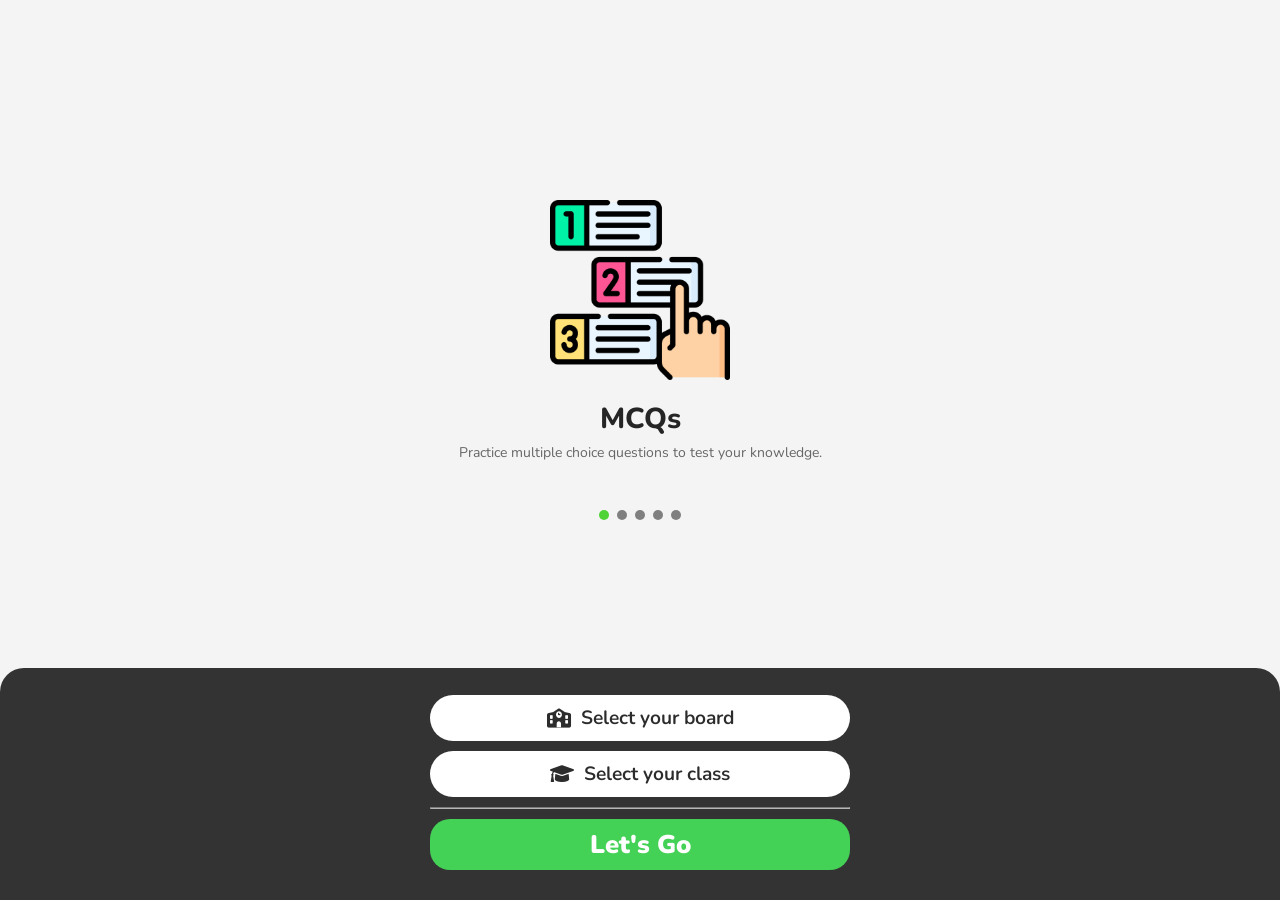
<file: index.html>
<!DOCTYPE html>
<html lang="en">

<head>
    <meta charset="UTF-8">
    <meta name="viewport" content="width=device-width, initial-scale=1.0">
    <link rel="preconnect" href="https://fonts.googleapis.com">
    <link rel="preconnect" href="https://fonts.gstatic.com" crossorigin>
    <link rel="manifest" href="manifest.json">
    <link href="https://fonts.googleapis.com/css2?family=Nunito:ital,wght@0,200..1000;1,200..1000&display=swap"
        rel="stylesheet">
    <link rel="stylesheet" href="https://cdnjs.cloudflare.com/ajax/libs/font-awesome/6.0.0-beta3/css/all.min.css">
    <link rel="stylesheet" href="carousel.css">
    <title>GLearn - Select Board and Class</title>
    <script>
        function lockOrientation() {
            if (window.screen.orientation && window.screen.orientation.lock) {
                window.screen.orientation.lock('portrait')
                    .catch(function (error) {
                        console.log("Orientation lock failed: ", error);
                    });
            }
        }

        lockOrientation();
    </script>

    <style>
        /* Basic reset */
        * {
            margin: 0;
            padding: 0;
            box-sizing: border-box;
            font-family: 'Nunito', sans-serif;
        }

        body {
            display: flex;
            flex-direction: column;
            height: 100vh;
            background-color: #f4f4f4;
        }

        /* Main content area */
        .content {
            flex-grow: 1;
            display: flex;
            justify-content: center;
            align-items: center;
        }

        /* Bottom navbar */
        .navbar {
            position: fixed;
            bottom: 0;
            left: 0;
            width: 100%;
            background-color: #333;
            color: white;
            display: flex;
            flex-direction: column;
            justify-content: center;
            align-items: center;
            padding: 20px 1px;
            border-top-left-radius: 24px;
            border-top-right-radius: 24px;
            gap: 10px;
            padding-top: 27px;
            padding-bottom: 30px;
        }

        .navbar .dropdown {
            position: relative;
            width: 90%;
            max-width: 420px;
        }

        .navbar .dropdown-button {
            padding: 10px;
            font-size: 1.2rem;
            background-color: #fff;
            color: rgb(44, 44, 44);
            border-radius: 37px;
            border: none;
            cursor: pointer;
            text-align: center;
            /* Center text */
            width: 100%;
            position: relative;
            font-weight: 660;
            display: flex;
            align-items: center;
            justify-content: center;
            /* Center contents */
        }

        .navbar .dropdown-button i,
        .navbar .dropdown-button img {
            margin-right: 10px;
            /* Space between icon and text */
        }

        .navbar .dropdown-button:focus {
            background-color: #ececec;
        }

        .navbar .dropdown-menu {
            display: none;
            position: absolute;
            bottom: 100%;
            left: 0;
            width: 100%;
            background-color: white;
            border-radius: 12px;
            box-shadow: 0 4px 6px rgba(0, 0, 0, 0.1);
            z-index: 10;
        }

        .navbar .dropdown-menu div {
            padding: 10px;
            cursor: pointer;
            color: black;
            font-size: 1.1rem;
            display: flex;
            align-items: center;
            justify-content: center;
            /* Center contents */
        }

        .navbar .dropdown-menu div:hover {
            background-color: #ececec;
            border-radius: 12px;
        }

        .navbar .dropdown-menu div img,
        .navbar .dropdown-menu div i {
            margin-right: 8px;
        }


        .navbar .dropdown-menu.show {
            display: block;
        }

        .navbar button {
            padding: 8px;
            font-size: 16px;
            background-color: #43d156;
            color: white;
            border: none;
            border-radius: 20px;
            cursor: pointer;
            width: 95%;
            max-width: 420px;
        }

        #goBtn {
            font-size: 1.6rem;
            font-weight: 900;
        }

        #alertBox {
            display: none;
            color: rgb(247, 91, 91);
            margin-bottom: -2px;
            font-weight: 600;
        }

        #carousel-placeholder {
            margin-bottom: 200px;
        }

        /* ripple effect css */

        .ripple-target {
            position: relative;
            overflow: hidden;
        }

        .ripple-target .ripple {
            position: absolute;
            border-radius: 50%;
            background: rgba(255, 255, 255, 0.7);
            transform: scale(0);
            pointer-events: none;
            z-index: 1;
            /* Ensures ripple appears above content */
        }

        @keyframes ripple-animation {
            to {
                transform: scale(4);
                /* Adjust scaling as needed */
                opacity: 0;
            }
        }

        /* Removes blue highlight on clickable elements */
        * {
            -webkit-tap-highlight-color: transparent;
            -webkit-user-select: none;
            /* Prevents text selection */
            user-select: none;
            /* Prevents text selection for non-webkit browsers */
        }
    </style>
</head>

<body>
    <!-- Main content -->
    <div id="carousel-placeholder"></div>
    <!-- Bottom navbar -->
    <div class="navbar">
        <p id="alertBox">Please Select Both!</p>

        <!-- Dropdown for choosing board -->
        <div class="dropdown ">
            <button class="dropdown-button ripple-target" id="boardButton">
                <i class="fa-solid fa-school"></i> <!-- Icon for board -->
                <span>Select your board</span>
            </button>
            <div class="dropdown-menu" id="boardMenu">
                <div data-value="">
                    <i class="fa-solid fa-school"></i> <!-- Icon for board -->
                    <span>Select your board</span>
                </div>
                <div data-value="ncert">
                    <img src="img/ncert.png" alt="NCERT" width="20"> <span>NCERT</span>
                </div>
                <div data-value="bihar_board">
                    <img src="img/bihar board.png" alt="Bihar Board" width="20"> <span>Bihar Board</span>
                </div>
            </div>
        </div>

        <!-- Dropdown for choosing class -->
        <div class="dropdown">
            <button class="dropdown-button ripple-target" id="classButton">
                <i class="fa-solid fa-graduation-cap"></i> <!-- Icon for class -->
                <span>Select your class</span>
            </button>
            <div class="dropdown-menu" id="classMenu">
                <div data-value="">
                    <i class="fa-solid fa-graduation-cap"></i> <!-- Icon for class -->
                    <span>Select your class</span>
                </div>
                <div data-value="9">
                    <span>Class 9</span>
                </div>
                <div data-value="10">
                    <span>Class 10</span>
                </div>
            </div>
        </div>

        <hr style="width: 90%; max-width: 420px; background-color: #ffffff; opacity: 0.7;">

        <!-- Let's Go button -->
        <button type="button" class="ripple-target" id="goBtn">Let's Go</button>
    </div>

    <!-- JavaScript code for dropdown and button functionality -->
    <script>
        document.addEventListener('DOMContentLoaded', function () {
            const urlParams = new URLSearchParams(window.location.search);
            const fromSettings = urlParams.get('from'); // Check if coming from settings

            // Get board and class from localStorage
            const storedBoard = localStorage.getItem('board');
            const storedClass = localStorage.getItem('class');

            if (storedBoard && storedClass && !fromSettings) {
                // If board and class are already set and not coming from settings, redirect to home.html
                window.location.href = `home.html?board=${storedBoard}&class=${storedClass}`;
            }

            // Pre-select board and class if available
            if (storedBoard) {
                document.getElementById('boardButton').innerHTML = `<i class="fa-solid fa-school"></i> ${getBoardText(storedBoard)}`;
                document.getElementById('boardButton').dataset.value = storedBoard;
            }
            if (storedClass) {
                document.getElementById('classButton').innerHTML = `<i class="fa-solid fa-graduation-cap"></i> ${getClassText(storedClass)}`;
                document.getElementById('classButton').dataset.value = storedClass;
            }

            // Dropdown button click event
            document.querySelectorAll('.dropdown-button').forEach(button => {
                button.addEventListener('click', function (event) {
                    event.stopPropagation();  // Prevents closing the dropdown when clicking inside it
                    closeAllDropdowns();  // Close other dropdowns first
                    const menuId = this.id.replace('Button', 'Menu');
                    document.getElementById(menuId).classList.toggle('show');
                });
            });

            // Dropdown menu item click event
            document.querySelectorAll('.dropdown-menu div').forEach(item => {
                item.addEventListener('click', function () {
                    const buttonId = this.parentNode.id.replace('Menu', 'Button');
                    const button = document.getElementById(buttonId);
                    button.innerHTML = `${this.querySelector('i') ? this.querySelector('i').outerHTML : ''} ${this.querySelector('span') ? this.querySelector('span').textContent : this.textContent}`;
                    button.dataset.value = this.dataset.value;
                    this.parentNode.classList.remove('show');
                });
            });

            // Close dropdowns when clicking outside
            document.addEventListener('click', function () {
                closeAllDropdowns();
            });

            // Handle form submission to store the selected board and class
            document.getElementById('goBtn').addEventListener('click', function () {
                const board = document.getElementById('boardButton').dataset.value;
                const classLevel = document.getElementById('classButton').dataset.value;

                if (!board || !classLevel) {
                    document.getElementById('alertBox').style.display = 'block'; // Show alert if not selected
                    return;
                }

                // Store selected values in localStorage and redirect to home.html
                localStorage.setItem('board', board);
                localStorage.setItem('class', classLevel);
                window.location.href = `home.html?board=${board}&class=${classLevel}`;
            });

            // Helper function to close all dropdowns
            function closeAllDropdowns() {
                document.querySelectorAll('.dropdown-menu').forEach(menu => {
                    menu.classList.remove('show');
                });
            }

            // Helper function to get board text
            function getBoardText(board) {
                switch (board) {
                    case 'ncert':
                        return 'NCERT';
                    case 'bihar_board':
                        return 'Bihar Board';
                    default:
                        return 'Select your board';
                }
            }

            // Helper function to get class text
            function getClassText(classLevel) {
                switch (classLevel) {
                    case '9':
                        return 'Class 9';
                    case '10':
                        return 'Class 10';
                    default:
                        return 'Select your class';
                }
            }
        });

    </script>

    <!-- ripple effect script -->
    <script>
        document.querySelectorAll('.ripple-target').forEach(button => {
            button.addEventListener('click', function (e) {
                const ripple = document.createElement('span');
                const diameter = Math.max(this.clientWidth, this.clientHeight);
                const radius = diameter / 2;

                ripple.style.width = ripple.style.height = `${diameter}px`;
                ripple.style.left = `${e.clientX - this.getBoundingClientRect().left - radius}px`;
                ripple.style.top = `${e.clientY - this.getBoundingClientRect().top - radius}px`;
                ripple.classList.add('ripple');

                // Remove previous ripple effect if exists
                const existingRipple = this.querySelector('.ripple');
                if (existingRipple) {
                    existingRipple.remove();
                }

                // Add new ripple
                this.appendChild(ripple);

                // Apply animation
                ripple.style.animation = 'ripple-animation 600ms linear';
            });
        });
    </script>
    <!-- carousel script -->
    <script src="load-carousel.js"></script>
</body>

</html>
</file>
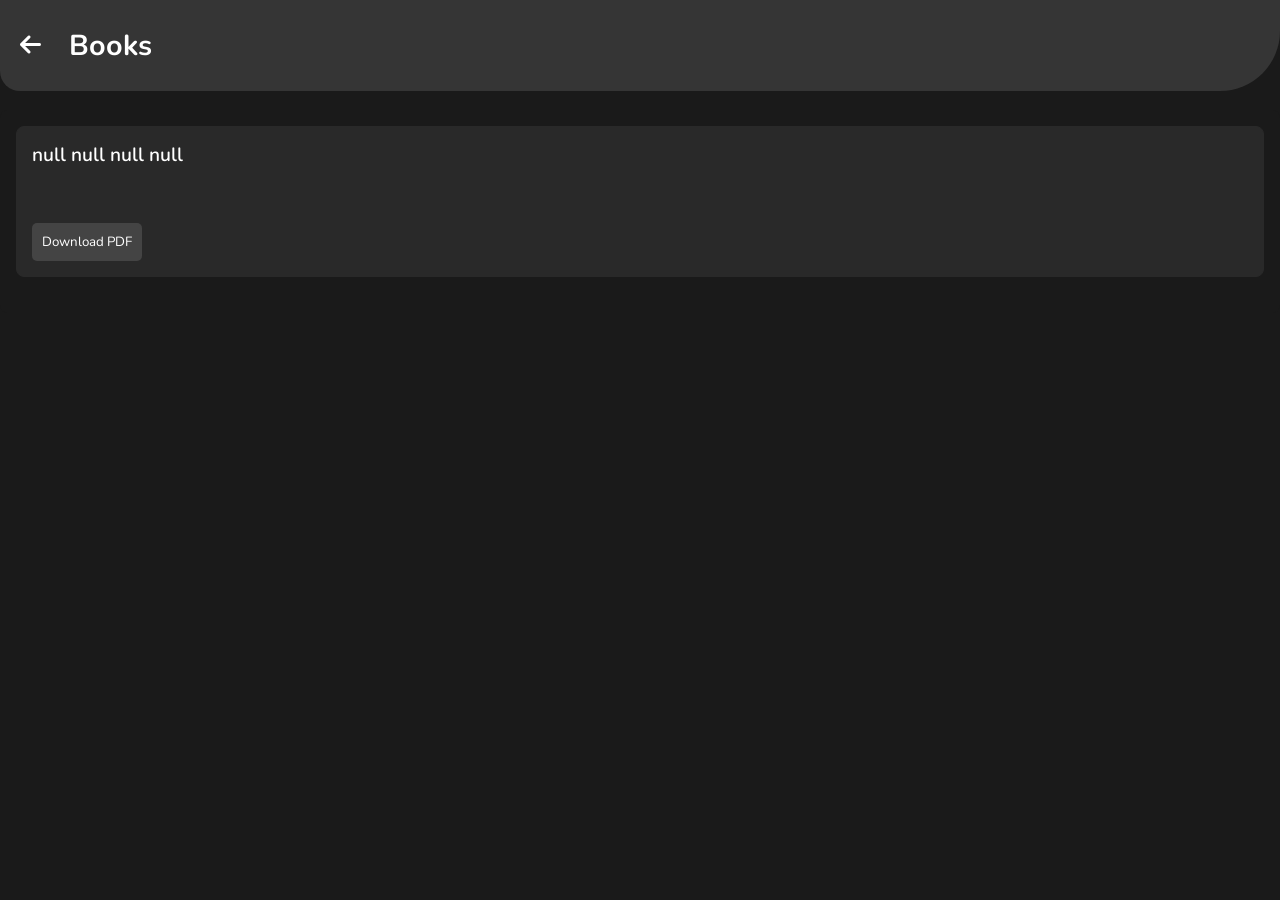
<file: books.html>
<!DOCTYPE html>
<html lang="en">

<head>
    <meta charset="UTF-8">
    <meta name="viewport" content="width=device-width, initial-scale=1.0">
    <link rel="stylesheet" href="styles.css">
    <title>Books</title>
    <style>
        /* General Styles */
        body {
            padding-top: 110px !important;
        }

        .title h2 {
            font-size: 1.8rem;
        }

        .navbar {
            padding-left: 10px !important;
            padding-block: 22px !important;
        }

        .content {
            padding-top: 10px !important;
        }

        .icon-wrapper {
            position: relative !important;
            width: 47px;
        }

        /* Book Container Styles */
        .book-container {
            padding: 16px;
            margin: 0px;
            background-color: #1a1a1a;
            border-radius: 8px;
        }

        .book-section {
            margin-bottom: 20px;
            padding: 15px;
            background-color: #292929;
            border-radius: 8px;
            border: 1px solid #292929;
        }

        .book-title {
            font-size: 1.2rem;
            font-weight: 600;
            color: #fff;
            margin-bottom: 40px;
        }

        .download-button {
            margin-top: 15px;
            padding: 10px;
            background-color: #444;
            border-radius: 5px;
            cursor: pointer;
            color: #fff;
            transition: background-color 0.3s;
            text-align: center;
            position: relative;
            overflow: hidden;
            border-style: none;
        }

        .download-button:hover {
            background-color: #555;
        }

        /* Ripple Effect Styles */
        .ripple {
            position: absolute;
            border-radius: 50%;
            background: rgba(255, 255, 255, 0.6);
            pointer-events: none;
            transform: scale(0);
            animation: ripple-animation 600ms linear;
        }

        @keyframes ripple-animation {
            to {
                transform: scale(4);
                opacity: 0;
            }
        }
    </style>
</head>

<body>
    <!-- Header with back button and 'Books' title -->
    <nav class="navbar">
        <div class="back-button icon-wrapper" onclick="goBack();">
            <i class="fa-solid fa-arrow-left"></i>
        </div>
        <div class="title">
            <h2>Books</h2>
        </div>
    </nav>

    <!-- Main Content: Books List -->
    <section class="book-container" id="bookContainer">
        <!-- Books will be populated dynamically here -->
    </section>

    <script>
        // Function to get URL parameters
        function getUrlParam(name) {
            const urlParams = new URLSearchParams(window.location.search);
            return urlParams.get(name);
        }

        // Get URL parameters
        const board = getUrlParam('board');
        const userClass = getUrlParam('class');
        const subject = getUrlParam('subject');
        const chapter = getUrlParam('chapter');
        const type = getUrlParam('type');
        const page = getUrlParam('page'); // Get the page parameter for back navigation

        // Function to format URL for PDF
        function formatPdfUrl(board, userClass, subject, chapter) {
            return `Contents/Books%20pdf/${board}_${userClass}_${subject}_${chapter}.pdf`;
        }

        // Function to handle back button
        function goBack() {
            window.location.href = page || `chapter.html?board=${board}&class=${userClass}&subject=${subject}&type=${type}&page=${encodeURIComponent(window.location.href)}`;
        }

        // Function to load books
        function loadBooks() {
            const pdfUrl = formatPdfUrl(board, userClass, subject, chapter);
            const bookContainer = document.getElementById('bookContainer');
            
            // Create a book section with download button
            const bookSection = document.createElement('div');
            bookSection.className = 'book-section';
            bookSection.innerHTML = `
                <div class="book-title">${board} ${userClass} ${subject} ${chapter}</div>
                <button class="download-button ripple-target" onclick="downloadPdf('${pdfUrl}')">Download PDF</button>
            `;
            bookContainer.appendChild(bookSection);
        }

        // Function to force PDF download with real filename
        function downloadPdf(pdfUrl) {
            // Extract the actual filename from the URL
            const fileName = pdfUrl.substring(pdfUrl.lastIndexOf('/') + 1);
            const link = document.createElement('a');
            link.href = pdfUrl;
            link.setAttribute('download', fileName); // Set the filename for download
            document.body.appendChild(link);
            link.click();
            document.body.removeChild(link);
        }

        // Load books when the page loads
        loadBooks();
    </script>

    <!-- Ripple effect script -->
    <script>
        document.addEventListener('click', function (e) {
            const target = e.target.closest('.ripple-target');
            if (!target) return;

            const ripple = document.createElement('span');
            const diameter = Math.max(target.clientWidth, target.clientHeight);
            const radius = diameter / 2;

            ripple.style.width = ripple.style.height = `${diameter}px`;
            ripple.style.left = `${e.clientX - target.getBoundingClientRect().left - radius}px`;
            ripple.style.top = `${e.clientY - target.getBoundingClientRect().top - radius}px`;
            ripple.classList.add('ripple');

            // Remove existing ripple if any
            const existingRipple = target.querySelector('.ripple');
            if (existingRipple) {
                existingRipple.remove();
            }

            target.appendChild(ripple);
        });
    </script>

    <script src="script.js"></script>
</body>

</html>
</file>
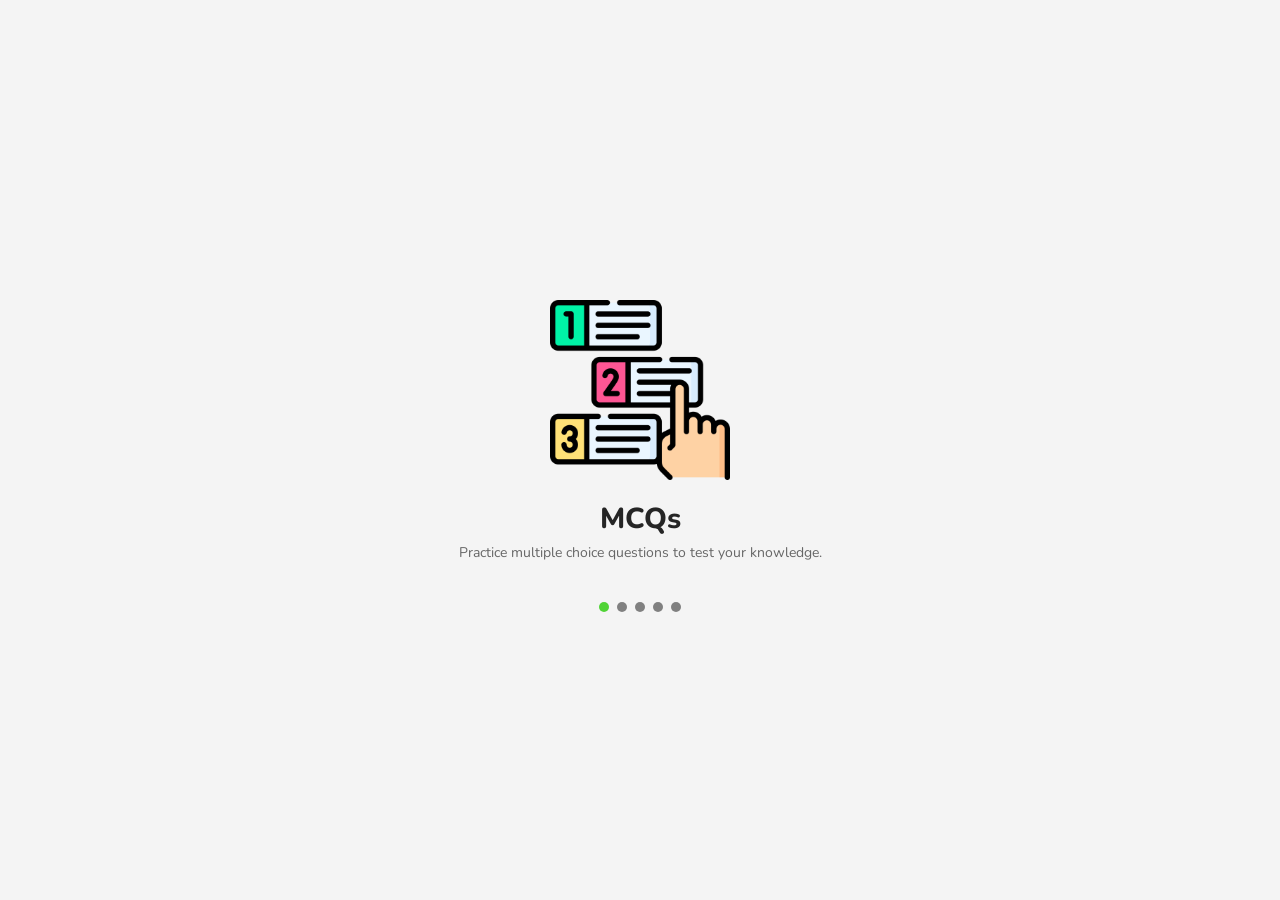
<file: carousel.html>
<!DOCTYPE html>
<html lang="en">
<head>
    <meta charset="UTF-8">
    <meta name="viewport" content="width=device-width, initial-scale=1.0">
    <link href="https://fonts.googleapis.com/css2?family=Nunito:ital,wght@0,200..1000;1,200..1000&display=swap" rel="stylesheet">
    <link rel="stylesheet" href="carousel.css">
    <title>Custom Carousel</title>
</head>
<body>

    <div class="carousel-container">
        <div class="carousel-inner">
            <div class="carousel-item active">
                <img src="img/mcqs.png" alt="MCQs">
                <div class="carousel-caption">
                    <h5>MCQs</h5>
                    <p>Practice multiple choice questions to test your knowledge.</p>
                </div>
            </div>
            <div class="carousel-item">
                <img src="img/solutions.png" alt="Solutions">
                <div class="carousel-caption">
                    <h5>Solutions</h5>
                    <p>Get detailed solutions for all your queries.</p>
                </div>
            </div>
            <div class="carousel-item">
                <img src="img/quiz.png" alt="Quiz">
                <div class="carousel-caption">
                    <h5>Quiz</h5>
                    <p>Test yourself with interactive quizzes.</p>
                </div>
            </div>
            <div class="carousel-item">
                <img src="img/notes.png" alt="Notes">
                <div class="carousel-caption">
                    <h5>Notes</h5>
                    <p>Comprehensive notes to aid your learning.</p>
                </div>
            </div>
            <div class="carousel-item">
                <img src="img/books.png" alt="Books">
                <div class="carousel-caption">
                    <h5>Books</h5>
                    <p>Access a wide variety of educational books.</p>
                </div>
            </div>
        </div>

        <!-- Controls
        <div class="carousel-control-prev" onclick="prevSlide()">&#10094;</div>
        <div class="carousel-control-next" onclick="nextSlide()">&#10095;</div> -->

        <!-- Indicators -->
        <ul class="carousel-indicators">
            <li class="active" onclick="goToSlide(0)"></li>
            <li onclick="goToSlide(1)"></li>
            <li onclick="goToSlide(2)"></li>
            <li onclick="goToSlide(3)"></li>
            <li onclick="goToSlide(4)"></li>
        </ul>
    </div>

    <script src="carousel.js"></script>
</body>
</html>
</file>
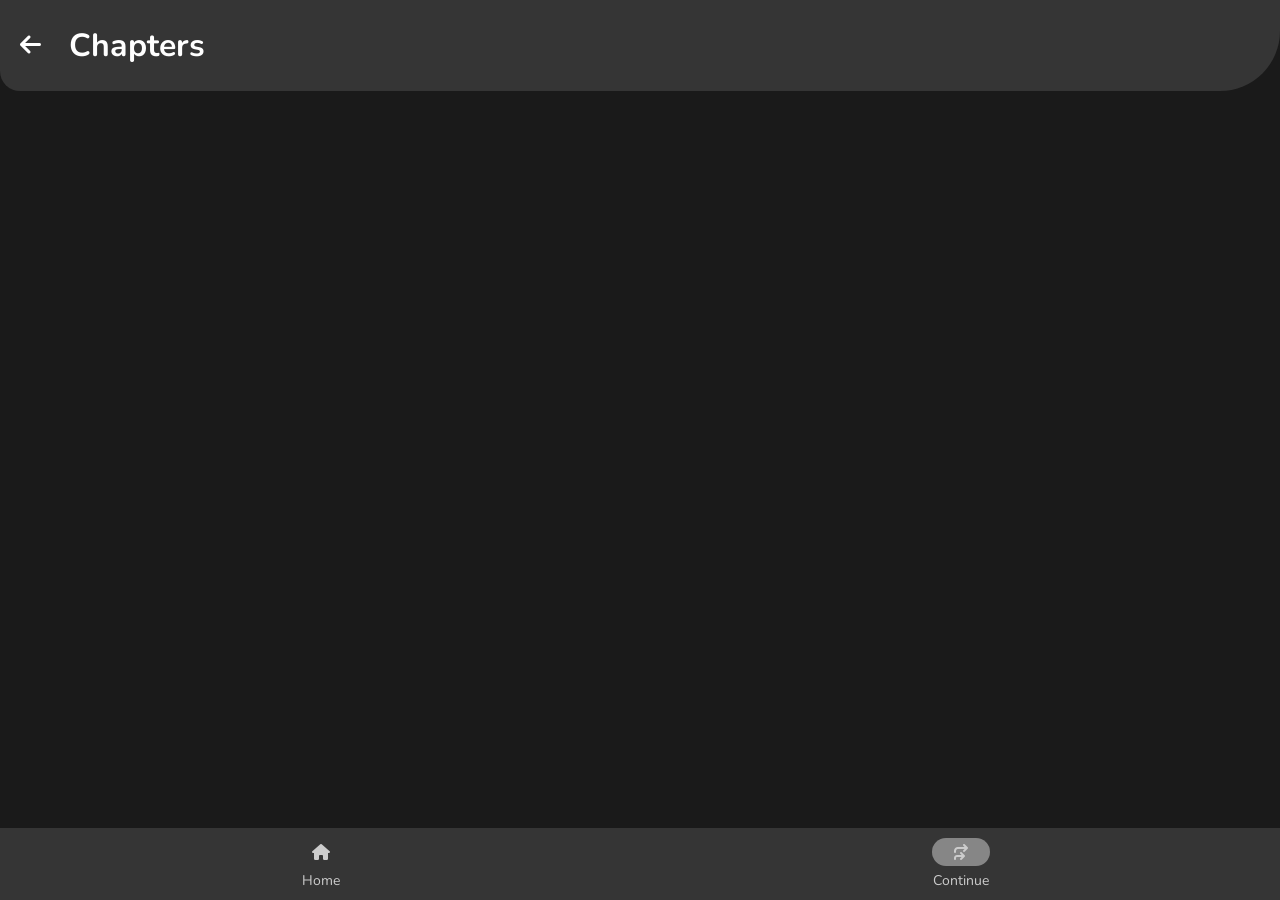
<file: chapter.html>
<!DOCTYPE html>
<html lang="en">
<head>
    <meta charset="UTF-8">
    <meta name="viewport" content="width=device-width, initial-scale=1.0">
    <title>Chapters</title>
    <link rel="stylesheet" href="styles.css"> <!-- General styles for navbar and body -->
    <link rel="stylesheet" href="https://cdnjs.cloudflare.com/ajax/libs/font-awesome/6.5.1/css/all.min.css">
    
    <style>
        body {
            padding-top: 110px !important;
        }

        .title h2 {
            font-size: 1.8rem;
        }

        .navbar {
            padding-left: 10px !important;
            padding-block: 22px !important;
        }

        .spancontainer {
            display: flex;
            align-items: center;
            justify-content: center;
        }

        #subjectTitle {
            font-size: 1.6rem;
            font-weight: 600;
        }

        .content {
            padding-top: 10px !important;
        }

        .chapter-container {
            margin-bottom: 20px;
            padding-top: 6px !important;
        }

        .section-container {
            margin-top: 10px;
            padding-left: 20px;
        }

        .box {
            margin-bottom: 10px;
        }

        .icon-wrapper {
            position: relative !important;
            width: 47px;
        }

        .chapter-box {
            cursor: pointer;
            position: relative;
            overflow: hidden;
        }

        .ripple-chapter {
            position: absolute;
            border-radius: 50%;
            background: rgba(0, 0, 0, 0.3);
            transform: scale(0);
            animation: ripple-animation 0.6s linear;
            pointer-events: none;
        }

        @keyframes ripple-animation {
            to {
                transform: scale(4);
                opacity: 0;
            }
        }
    </style>
</head>
<body>

    <nav class="navbar">
        <div class="back-button icon-wrapper" onclick="goBack();">
            <i class="fa-solid fa-arrow-left"></i>
        </div>
        <div class="title">
            <h2>Chapters</h2>
        </div>
    </nav>

    <div class="spancontainer">
        <span id="subjectTitle"></span>
    </div>

    <section class="chapter-container" id="chapterContainer">
        <!-- Chapters and sections will be populated dynamically here -->
    </section>

    <div id="bottom-navbar"></div>

    <script src="script.js"></script>

    <script>
        const urlParams = new URLSearchParams(window.location.search);
        const board = urlParams.get('board');
        const userClass = urlParams.get('class');
        let subject = urlParams.get('subject');
        const type = urlParams.get('type');
        const page = urlParams.get('page'); // New parameter to track the previous page

        subject = subject.toLowerCase().replace(/\s+/g, '_');

        function goBack() {
            window.location.href = page || `subject.html?board=${board}&class=${userClass}&type=${type}`;
        }

        document.querySelector('.back-button').onclick = goBack;

        document.getElementById('subjectTitle').textContent = displaySubject;
        
        const csvFilePath = `Chapters/chapters_${board}_${userClass}_${subject}.csv`;
        console.log(`Fetching chapters from: ${csvFilePath}`);

        fetch(csvFilePath)
            .then(response => response.text())
            .then(csvData => {
                const rows = csvData.split('\n');
                const chapterContainer = document.getElementById('chapterContainer');
                let currentSection = null;

                rows.forEach(row => {
                    const [sectionOrId, name] = row.split(',', 2);

                    if (sectionOrId.toLowerCase() === 'section' && name) {
                        const sectionBox = document.createElement('div');
                        sectionBox.className = 'section-container';
                        sectionBox.innerHTML = `<h3>${name.trim()}</h3>`;
                        chapterContainer.appendChild(sectionBox);
                        currentSection = sectionBox;
                    } else if (name) {
                        const chapterBox = document.createElement('div');
                        chapterBox.className = 'chapter-box';
                        chapterBox.innerHTML = `<h4>${sectionOrId.trim()} ${name.trim()}</h4><i class="fa-solid fa-chevron-right"></i>`;
                        chapterBox.dataset.page = `${type}.html`;
                        chapterBox.dataset.chapter = name.trim();
                        if (currentSection) {
                            currentSection.appendChild(chapterBox);
                        } else {
                            chapterContainer.appendChild(chapterBox);
                        }
                    }
                });

                document.querySelectorAll('.chapter-box').forEach(box => {
                    box.addEventListener('click', function (e) {
                        const ripple = document.createElement('span');
                        ripple.classList.add('ripple-chapter');

                        this.appendChild(ripple);

                        const diameter = Math.max(this.clientWidth, this.clientHeight);
                        ripple.style.width = ripple.style.height = `${diameter}px`;

                        const rect = this.getBoundingClientRect();
                        const x = e.clientX - rect.left - diameter / 2;
                        const y = e.clientY - rect.top - diameter / 2;

                        ripple.style.left = `${x}px`;
                        ripple.style.top = `${y}px`;

                        ripple.addEventListener('animationend', () => {
                            ripple.remove();
                        });

                        const pageType = this.dataset.page;
                        const chapter = this.dataset.chapter;
                        setTimeout(() => {
                            window.location.href = `${pageType}?board=${board}&class=${userClass}&subject=${subject}&chapter=${chapter}&type=${type}&page=${encodeURIComponent(window.location.href)}`;
                        }, 400);
                    });
                });
            })
            .catch(error => console.error('Error loading chapters:', error));

        localStorage.setItem('lastPage', window.location.href);
        localStorage.setItem('selectedSubject', subject.replace(/_/g, ' '));
    </script>

</body>
</html>
</file>
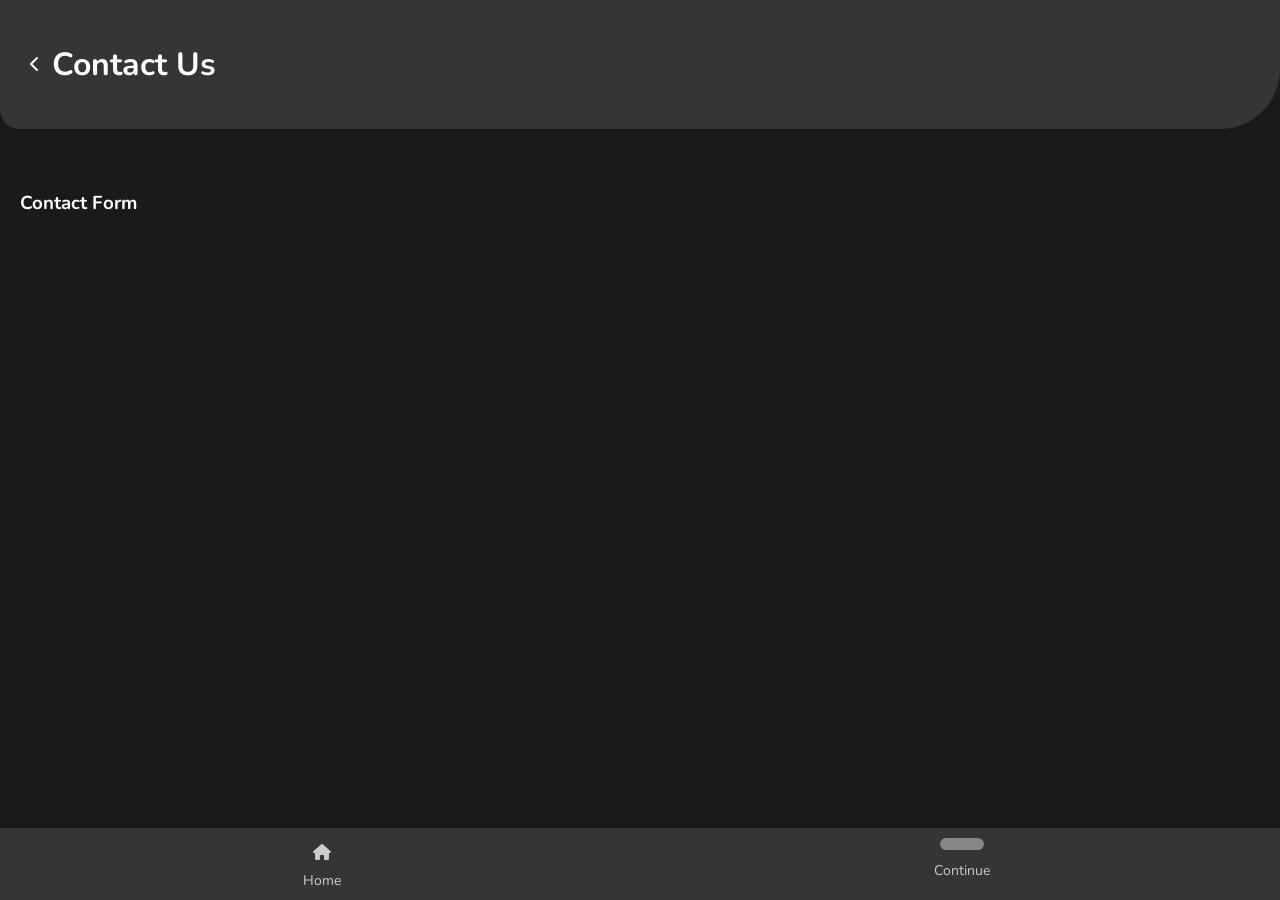
<file: contact.html>
<!DOCTYPE html>
<html lang="en">
<head>
    <meta charset="UTF-8">
    <meta name="viewport" content="width=device-width, initial-scale=1.0">
    <title>Contact Us</title>
    <link rel="stylesheet" href="styles.css">
</head>
<body>
    <!-- Header with back button and 'Contact Us' title -->
    <nav class="navbar">
        <div class="back-button" onclick="window.location.href='home.html';">
            <i class="fa-solid fa-chevron-left"></i>
        </div>
        <div class="title">
            <h2>Contact Us</h2>
        </div>
    </nav>

    <!-- Main Content -->
    <section class="content">
        <h3>Contact Form</h3>
        <!-- Add your contact form or contact information here -->
    </section>

    <!-- Bottom Navbar -->
    <div id="bottom-navbar"></div> <!-- Placeholder for the navbar -->

    <!-- Script for handling navbar -->
    <script src="script.js"></script>
</body>
</html>
</file>
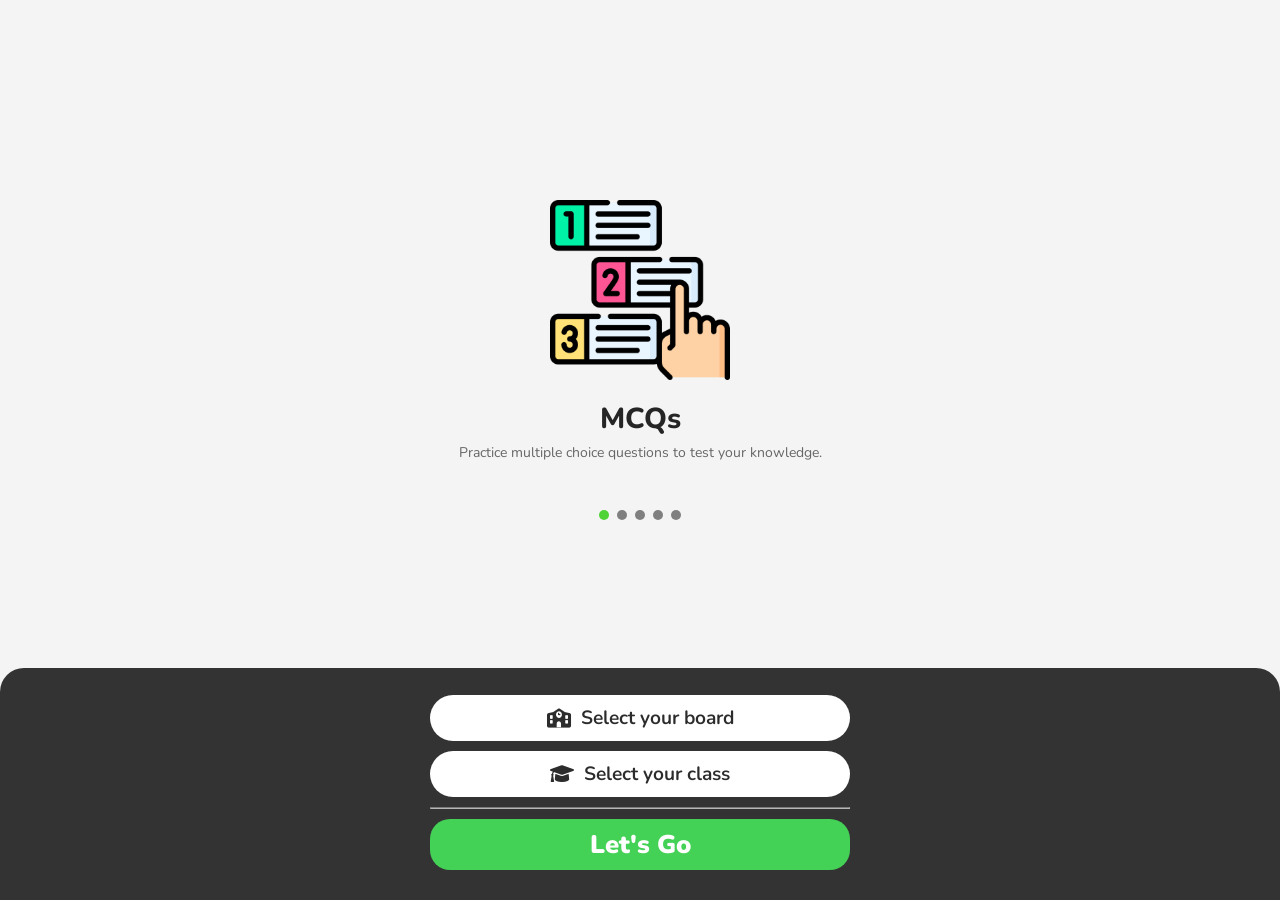
<file: home.html>
<!DOCTYPE html>
<html lang="en">

<head>
    <meta charset="UTF-8">
    <meta name="viewport" content="width=device-width, initial-scale=1.0">
    <link rel="stylesheet" href="styles.css">
    <link rel="stylesheet" href="https://cdnjs.cloudflare.com/ajax/libs/font-awesome/6.5.1/css/all.min.css">
    <title>GLearn</title>
    <link rel="preconnect" href="https://fonts.googleapis.com">
    <link rel="preconnect" href="https://fonts.gstatic.com" crossorigin>
</head>

<body>
    <!-- Top Navbar -->
    <nav class="navbar">
        <div class="logo-icon">
            <img src="img/logo.png" alt="App Logo">
        </div>
        <div class="title">
            <h2>Glearn <br /><span id="className"></span></h2>
        </div>
        <div class="settings icon-wrapper" onclick="window.location.href='settings.html';">
            <i class="fa-solid fa-gear"></i>
        </div>
    </nav>

    <!-- Main Content -->
    <section class="content">
        <a id="mcqsLink" href="#">
            <div class="box">
                <img src="img/mcqs.png" alt="MCQs">
                <h3>MCQs</h3>
            </div>
        </a>
        <a id="solutionsLink" href="#">
            <div class="box">
                <img src="img/solutions.png" alt="Solutions">
                <h3>Solutions</h3>
            </div>
        </a>
        <a id="quizLink" href="#">
            <div class="box">
                <img src="img/quiz.png" alt="Quiz">
                <h3>Quiz</h3>
            </div>
        </a>
        <a id="notesLink" href="#">
            <div class="box">
                <img src="img/notes.png" alt="Notes" style="margin-right: 12px;">
                <h3>Notes</h3>
            </div>
        </a>
        <a id="booksLink" href="#">
            <div class="box">
                <img src="img/books.png" alt="Books">
                <h3>Books</h3>
            </div>
        </a>
        <a href="solutions.html">
            <div class="box">
                <img src="img/contact-icon.png" alt="Contact">
                <h3>Contact</h3>
            </div>
        </a>
    </section>

    <!-- Bottom Navbar -->
    <div id="bottom-navbar"></div> <!-- Placeholder for the navbar -->

    <!-- Script for handling navbar and dynamic class name -->
    <script>
        document.addEventListener('DOMContentLoaded', function () {
            const urlParams = new URLSearchParams(window.location.search);
            const board = urlParams.get('board') || localStorage.getItem('selectedBoard');
            const userClass = urlParams.get('class') || localStorage.getItem('selectedClass') || 'No class selected';

            if (board && userClass) {
                localStorage.setItem('selectedBoard', board);
                localStorage.setItem('selectedClass', userClass);

                // Update the class name in the title
                document.getElementById('className').innerText = `Class ${userClass}`;

                // Update links with the board and class parameters
                document.getElementById('mcqsLink').href = `subject.html?board=${board}&class=${userClass}&type=mcqs`;
                document.getElementById('solutionsLink').href = `subject.html?board=${board}&class=${userClass}&type=solutions`;
                document.getElementById('quizLink').href = `subject.html?board=${board}&class=${userClass}&type=quiz`;
                document.getElementById('notesLink').href = `subject.html?board=${board}&class=${userClass}&type=notes`;
                document.getElementById('booksLink').href = `subject.html?board=${board}&class=${userClass}&type=books`;
            } else {
                // Redirect to index.html if no board and class are set
                window.location.href = 'index.html';
            }
        });

    </script>

    <!-- Script for handling the bottom navbar -->
    <script src="script.js"></script>

</body>

</html>
</file>
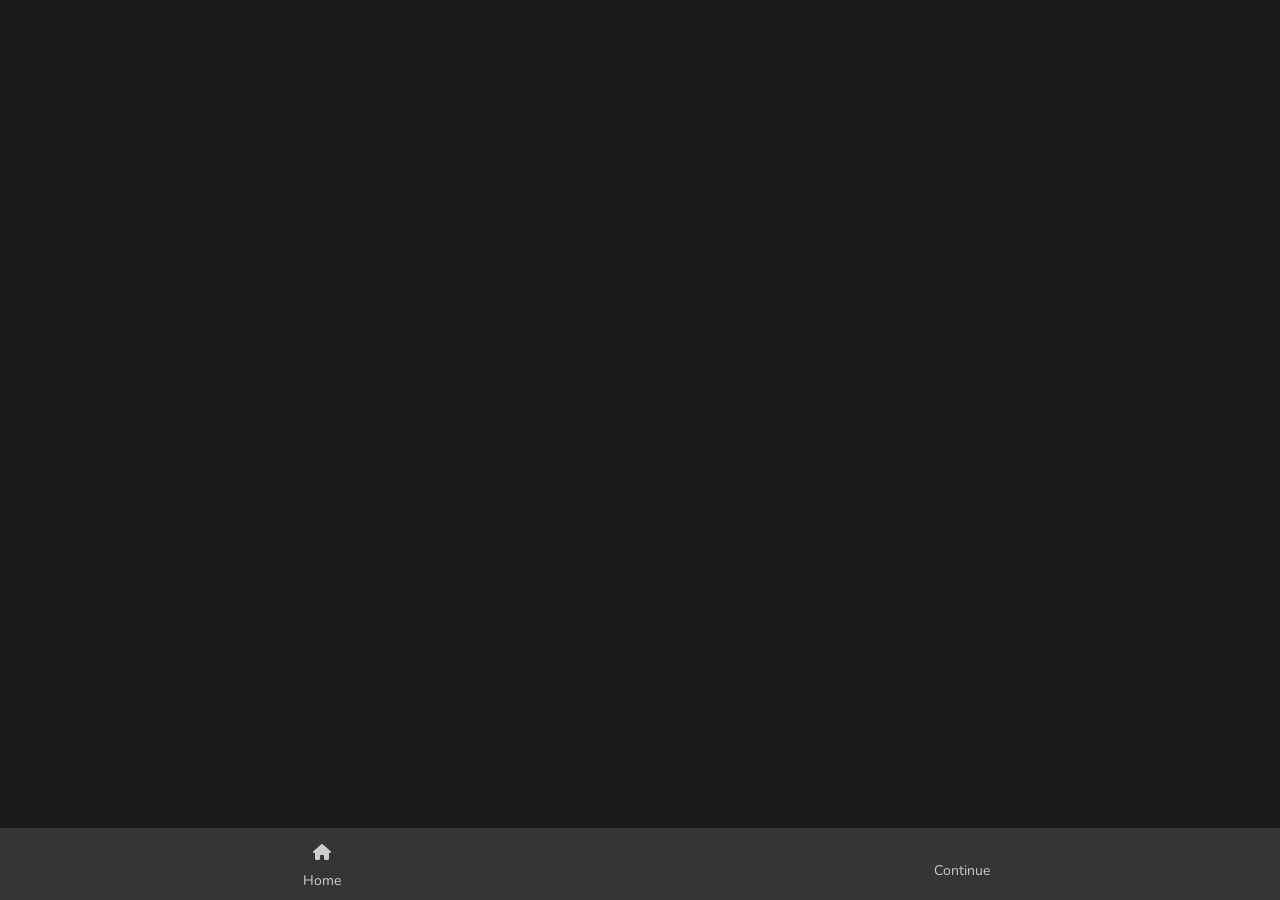
<file: navbar.html>
<!DOCTYPE html>
<html lang="en">

<head>
    <meta charset="UTF-8">
    <meta name="viewport" content="width=device-width, initial-scale=1.0">
    <link rel="stylesheet" href="styles.css">
    <link rel="stylesheet" href="https://cdnjs.cloudflare.com/ajax/libs/font-awesome/6.0.0-beta3/css/all.min.css">

    <title>Example Page</title>
</head>

<body>
    <nav class="bottom-nav">
        <div class="nav-item" id="home">
            <i class="fa-solid fa-house"></i>
            <p>Home</p>
        </div>
        <div class="nav-item" id="continue">
            <i class="fa-solid fa-arrows-turn-right"></i>
            <p>Continue</p>
        </div>
    </nav>
</body>

</html>
</file>
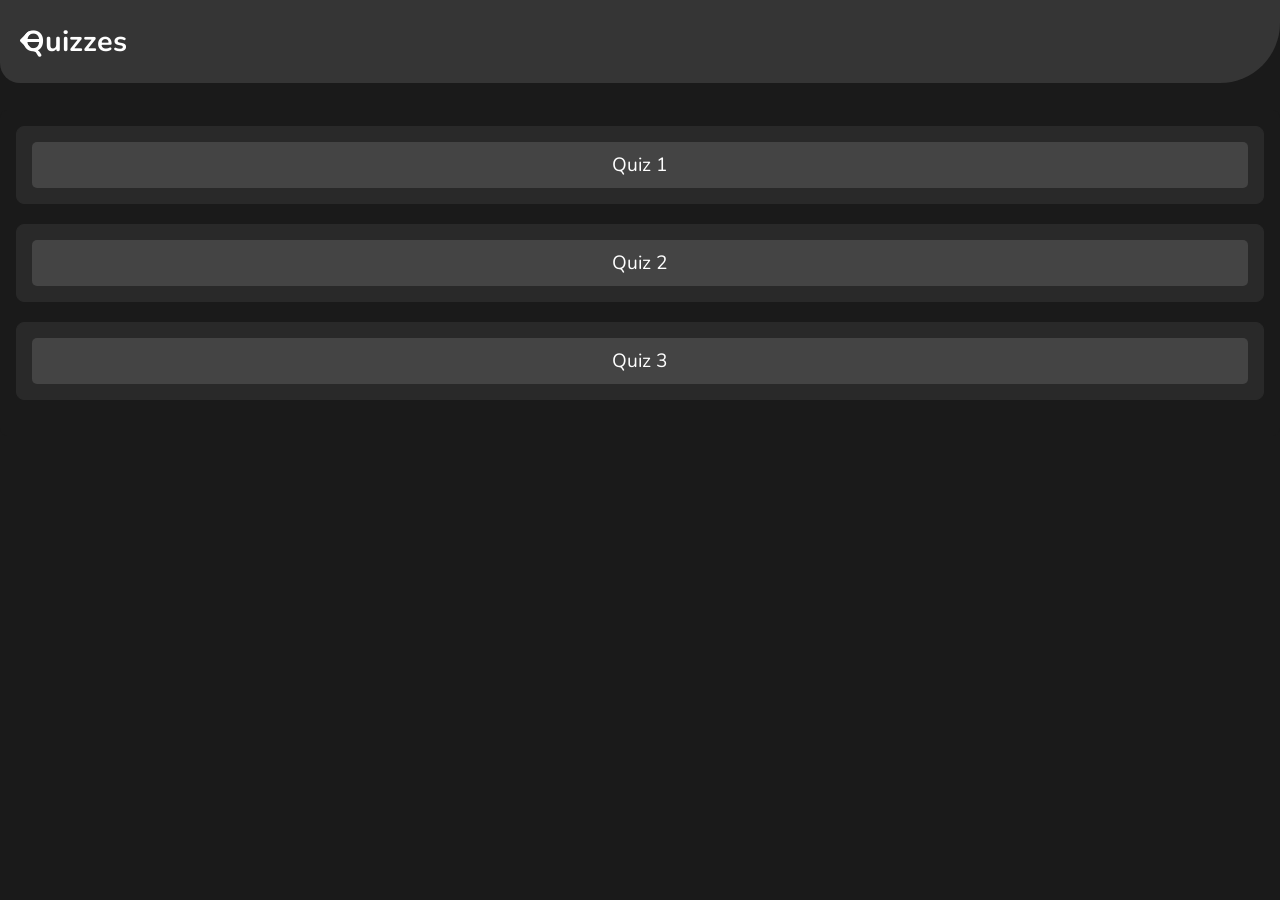
<file: quiz.html>
<!DOCTYPE html>
<html lang="en">

<head>
    <meta charset="UTF-8">
    <meta name="viewport" content="width=device-width, initial-scale=1.0">
    <link rel="stylesheet" href="styles.css">
    <title>Quiz Listing</title>
    <style>
        body {
            padding-top: 110px !important;
        }

        .navbar {
            padding-left: 10px !important;
            padding-block: 22px !important;
        }

        .content {
            padding-top: 10px !important;
        }

        .title h2 {
            font-size: 1.8rem;
            color: #fff;
        }

        .quiz-container {
            padding: 16px;
            background-color: #1a1a1a;
            border-radius: 8px;
        }

        .quiz-section {
            margin-bottom: 20px;
            padding: 15px;
            background-color: #292929;
            border-radius: 8px;
            border: 1px solid #292929;
        }

        .quiz-button {
            display: block;
            width: 100%;
            padding: 10px;
            background-color: #444;
            border: none;
            border-radius: 5px;
            cursor: pointer;
            color: #fff;
            font-size: 1.2rem;
            transition: background-color 0.3s;
        }

        .quiz-button:hover {
            background-color: #555;
        }

        .quiz-button:active {
            background-color: #adadad;
            color: #ffffff;
            box-shadow: inset 0 0 5px rgba(0, 0, 0, 0.2);
            transform: scale(0.95);
            transition: background-color 0.3s ease, transform 0.3s ease;
        }

        .completed {
            background-color: #4CAF50;
            /* Green for completed */
        }

        .status {
            margin-top: 10px;
            color: #FFD700;
            /* Gold color for completed status */
            font-weight: bold;
        }
    </style>
</head>

<body>
    <!-- Header with back button and 'Quiz Listing' title -->
    <nav class="navbar">
        <div class="back-button icon-wrapper" onclick="goBack();">
            <i class="fa-solid fa-arrow-left"></i>
        </div>
        <div class="title">
            <h2>Quizzes</h2>
        </div>
    </nav>

    <!-- Main Content: Quiz List -->
    <section class="quiz-container" id="quizContainer">
        <!-- Quiz sections will be dynamically populated here -->
    </section>

    <!-- quiz.html -->
    <script>
        // Function to get URL parameters
        function getUrlParam(name) {
            const urlParams = new URLSearchParams(window.location.search);
            return urlParams.get(name);
        }

        const urlParams = new URLSearchParams(window.location.search);
        const board = urlParams.get('board');
        const userClass = urlParams.get('class');
        const subject = urlParams.get('subject');
        const chapter = urlParams.get('chapter');
        const type = urlParams.get('type'); // Get the type parameter
        const page = urlParams.get('page');

        // Function to handle back button
        function goBack() {
            window.location.href = page || `chapter.html?board=${board}&class=${userClass}&subject=${subject}&type=${type}`;
        }

        function navigateToQuiz(test) {
            const currentUrl = window.location.href;
            const key = `quiz_responses_${board}_${userClass}_${subject}_${chapter}_${test}`;
            const completed = localStorage.getItem(key) !== null;

            if (completed) {
                window.location.href = `results.html?board=${board}&class=${userClass}&subject=${subject}&chapter=${chapter}&test=${test}&type=${type}&page=${encodeURIComponent(currentUrl)}`;
            } else {
                window.location.href = `quizzes.html?board=${board}&class=${userClass}&subject=${subject}&chapter=${chapter}&test=${test}&type=${type}&page=${encodeURIComponent(currentUrl)}`;
            }
        }

        // Function to load quiz sections
        function loadQuizzes() {
    const quizContainer = document.getElementById('quizContainer');
    const tests = ['test1', 'test2', 'test3']; // Array of tests

    tests.forEach(test => {
        const key = `quiz_completed_${board}_${userClass}_${subject}_${chapter}_${test}`;
        const completed = localStorage.getItem(key) === 'true'; // Now check the 'completed' status from results.html

        const quizSection = document.createElement('div');
        quizSection.classList.add('quiz-section');

        const quizButton = document.createElement('button');
        quizButton.classList.add('quiz-button');
        quizButton.textContent = `Quiz ${test.charAt(4).toUpperCase() + test.slice(5)}`; // Capitalize Test 1, Test 2, etc.
        quizButton.onclick = () => navigateToQuiz(test);

        if (completed) {
            quizButton.classList.add('completed');
            quizButton.innerHTML += ' <span class="status">(Completed)</span>'; // Add completed status
        }

        quizSection.appendChild(quizButton);
        quizContainer.appendChild(quizSection);
    });
}


        // Load quizzes when the page loads
        window.onload = loadQuizzes;
    </script>



    <script src="script.js"></script>
</body>

</html>
</file>
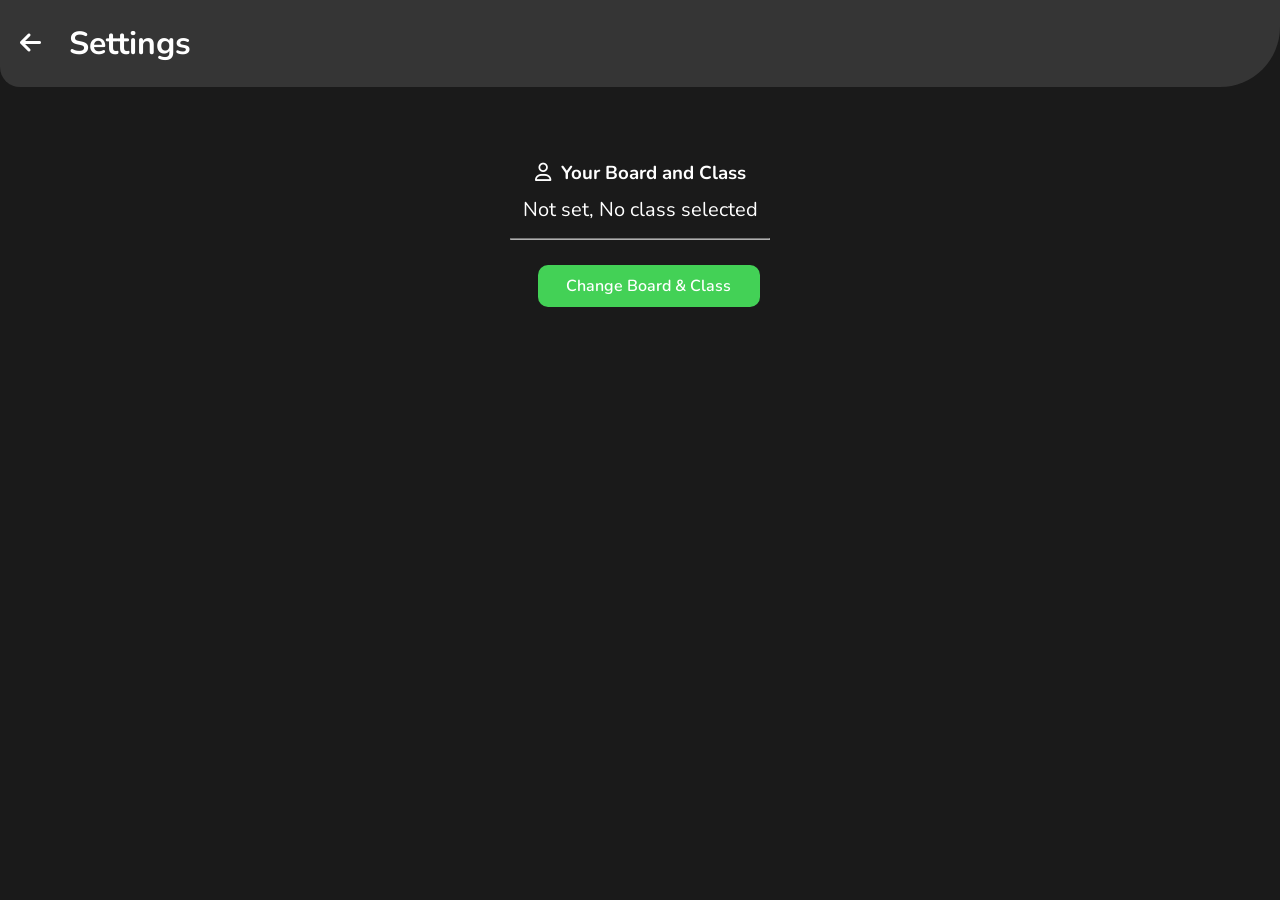
<file: settings.html>
<!DOCTYPE html>
<html lang="en">

<head>
    <meta charset="UTF-8">
    <meta name="viewport" content="width=device-width, initial-scale=1.0">
    <title>Settings</title>
    <link rel="stylesheet" href="styles.css">
    <link rel="stylesheet" href="https://cdnjs.cloudflare.com/ajax/libs/font-awesome/6.5.1/css/all.min.css">
    <style>
        .back-button {
            cursor: pointer;
            margin-right: auto;
        }

        .navbar {
            padding-block: 20px;
            padding-left: 10px !important;
        }

        .title {
            font-size: 1.8rem;
        }

        .content {
            display: flex;
            flex-direction: column;
            align-items: center;
            flex-grow: 1;
            padding: 20px;
            padding-top: 0px;
        }

        .settings-option {
            background-color: #43d156;
            color: white;
            border: none;
            border-radius: 10px;
            padding: 10px 20px;
            cursor: pointer;
            margin: 10px;
            text-align: center;
            width: 99%;
            max-width: 900px;
        }

        .settings-option {
            font-size: 1rem;
            font-weight: 600;
        }

        .current-settings {
            text-align: center;
            font-size: 1rem;
            margin-top: -10px;

        }

        .current-settings h3 {
            margin-bottom: 10px;
        }

        .current-settings i {
            margin-right: 10px;
        }

        .current-settings p {
            font-size: 1.25rem;
        }

        /* ripple effect css */

        .ripple-target {
            position: relative;
            overflow: hidden;
        }

        .ripple-target .ripple {
            position: absolute;
            border-radius: 50%;
            background: rgba(255, 255, 255, 0.7);
            transform: scale(0);
            pointer-events: none;
            z-index: 1;
            /* Ensures ripple appears above content */
        }

        @keyframes ripple-animation {
            to {
                transform: scale(4);
                /* Adjust scaling as needed */
                opacity: 0;
            }
        }

        .icon-wrapper {
            position: relative;
            width: 47px;
        }
    </style>
</head>

<body>
    <!-- Top Navbar -->
    <nav class="navbar">
        <div class="back-button icon-wrapper" id="backBtn">
            <i class="fa-solid fa-arrow-left"></i>
        </div>
        <div class="title">
            <h2>Settings</h2>
        </div>
    </nav>

    <!-- Main Content -->
    <section class="content">
        <div class="current-settings">
            <h3><i class="fa-regular fa-user"></i>Your Board and Class</h3>
            <p id="current-board-class"></p>
        </div>
        <hr style="width: 90%; max-width: 260px; background-color: #ffffff; opacity: 0.7;">
        <div class="settings-options">
            <button id="changeBoardClassBtn" class="settings-option ripple-target">Change Board & Class</button>
        </div>
    </section>

    <!-- Script for handling settings -->
    <script>
        document.addEventListener("DOMContentLoaded", function () {
            const currentBoardClass = document.getElementById('current-board-class');
            const changeBoardClassBtn = document.getElementById('changeBoardClassBtn');
            const backBtn = document.getElementById('backBtn');

            // Retrieve current board and class
            const board = localStorage.getItem('selectedBoard');
            const userClass = localStorage.getItem('selectedClass');

            // Format board and class for display
            const formattedBoard = board === 'ncert' ? 'NCERT' : board === 'bihar_board' ? 'Bihar Board' : 'Not set';
            const formattedClass = userClass ? `Class ${userClass}` : 'No class selected';

            // Display formatted board and class
            currentBoardClass.textContent = `${formattedBoard}, ${formattedClass}`;

            // Change board & class button action
            changeBoardClassBtn.addEventListener('click', function () {
                window.location.href = 'index.html?from=settings';
            });

            // Back button redirects to home.html with the selected board and class
            backBtn.addEventListener('click', function () {
                const board = localStorage.getItem('selectedBoard') || 'Not set';
                const userClass = localStorage.getItem('selectedClass') || 'No class selected';
                window.location.href = `home.html?board=${board}&class=${userClass}`;
            });
        });
    </script>
    <!-- ripple effect script -->
    <script>
        document.querySelectorAll('.ripple-target').forEach(button => {
            button.addEventListener('click', function (e) {
                const ripple = document.createElement('span');
                const diameter = Math.max(this.clientWidth, this.clientHeight);
                const radius = diameter / 2;

                ripple.style.width = ripple.style.height = `${diameter}px`;
                ripple.style.left = `${e.clientX - this.getBoundingClientRect().left - radius}px`;
                ripple.style.top = `${e.clientY - this.getBoundingClientRect().top - radius}px`;
                ripple.classList.add('ripple');

                // Remove previous ripple effect if exists
                const existingRipple = this.querySelector('.ripple');
                if (existingRipple) {
                    existingRipple.remove();
                }

                // Add new ripple
                this.appendChild(ripple);

                // Apply animation
                ripple.style.animation = 'ripple-animation 600ms linear';
            });
        });
    </script>
    <script src="script.js"></script>
</body>

</html>
</file>
<file: carousel.css>
body {
    margin: 0;
    font-family: 'Nunito', sans-serif;
    background-color: #f4f4f4;
    display: flex;
    justify-content: center;
    align-items: center;
    height: 100vh;
    overflow: hidden;
   
}

.carousel-container {
    position: relative;
    width: 300px; /* Width of the carousel */
    height: 300px; /* Height of the carousel */
    display: flex;
    justify-content: center;
    align-items: center;
    border-radius: 15px;
    overflow: visible;
    margin-top: -120px;
}

.carousel-inner {
    position: absolute;
    width: 100%;
    height: 100%;
    display: flex;
    align-items: center;
    justify-content: center;
}

.carousel-item {
    position: absolute;
    width: 100%;
    height: 100%;
    display: flex;
    justify-content: center;
    align-items: center;
    opacity: 0;
    transition: opacity 0.5s ease;
}

.carousel-item.active {
    opacity: 1;
}

.carousel-item img {
    width: 180px; /* Icon size */
    height: 180px;
}

.carousel-caption {
    position: fixed;
    margin-top: 280px;
    width: 100%;
    text-align: center;
}

.carousel-caption h5 {
    margin: 0;
    font-size: 1.8rem;
    color: #252525;
    font-weight: 800;
}

.carousel-caption p {
    margin: 5px 0 0;
    font-size: 14px;
    color: #666;
}

.carousel-indicators {
    position: relative;
    bottom: 10px;
    display: flex;
    justify-content: center;
    width: 100%;
    padding: 0;
    list-style: none;
    margin-top: 470px;
}

.carousel-indicators li {
    width: 10px;
    height: 10px;
    margin: 0 4px;
    border-radius: 50%;
    background-color: gray;
    cursor: pointer;
}

.carousel-indicators li.active {
    background-color: rgb(80, 211, 54);
}

.carousel-control-prev,
.carousel-control-next {
    position: absolute;
    top: 50%;
    width: 30px;
    height: 30px;
    background-color: rgba(0,0,0,0.5);
    border-radius: 50%;
    display: flex;
    align-items: center;
    justify-content: center;
    color: white;
    cursor: pointer;
    transform: translateY(-50%);
}

.carousel-control-prev {
    left: 10px;
}

.carousel-control-next {
    right: 10px;
}
</file>
<file: styles.css>
@import url('https://fonts.googleapis.com/css2?family=Nunito:wght@400;700&display=swap');
@import url('https://cdnjs.cloudflare.com/ajax/libs/font-awesome/6.0.0-beta3/css/all.min.css');
@import url('https://fonts.googleapis.com/css2?family=Kalam:wght@300;400;700&display=swap');

/* Removes blue highlight on clickable elements */
* {
    -webkit-tap-highlight-color: transparent;
    -webkit-user-select: none;
    /* Prevents text selection */
    user-select: none;
    /* Prevents text selection for non-webkit browsers */
}

* {
    margin: 0;
    padding: 0;
    box-sizing: border-box;
    font-family: 'Nunito', sans-serif;

}

body {
    background-color: #1a1a1a;
    color: #ffffff;
    padding-top: 170px;



}

/* Disable text selection */
body,
p,
h1,
h2,
h3,
h4,
h5,
h6,
div {
    -webkit-user-select: none;
    /* Chrome, Safari, and Opera */
    -moz-user-select: none;
    /* Firefox */
    -ms-user-select: none;
    /* Internet Explorer/Edge */
    user-select: none;
    /* Non-prefixed version, currently supported by most browsers */
}

/* Fade-in on page load */
body {
    opacity: 1;
    transition: opacity 0.1s ease-in-out;
}

body.loaded {
    opacity: 1;
}

/* Fade-out when leaving the page */
body.fade-out {
    opacity: 1;
    transition: opacity 0.1s ease-in-out;
}


/* Bottom navbar styling starts here */

.bottom-nav {
    display: flex;
    justify-content: space-around;
    padding: 10px 0;
    background-color: #353535;
    position: fixed;
    bottom: 0;
    width: 100%;
}

.nav-item {
    text-align: center;
    color: #ccc;
}

.nav-item i {

    margin-bottom: 5px;
    font-size: 16px;
    position: relative;
    padding: 6px 22px;

}

.nav-item p {
    font-size: 0.875rem;
}

.nav-item.selected i {
    background-color: rgb(134, 134, 134);
    border-radius: 18px;

}

/* Bottom navbar styling ends here */

/* upper navbar stylish starts here */

.navbar {
    display: flex;
    justify-content: space-between;
    align-items: center;
    padding: 43px 30px;
    /* Increased padding for a larger navbar */
    background-color: #353535;
    position: fixed;
    width: 100%;
    /* Make sure navbar spans the entire width */
    top: 0;
    /* Fix navbar to the top */
    z-index: 999;
    /* Ensure navbar stays on top of other content */
    border-bottom-left-radius: 20px;
    border-bottom-right-radius: 60px;
}

.logo {
    display: flex;
    align-items: center;
    justify-content: center;
}

.logo h1 {
    font-size: 20px;
    color: #ffffff;
}

.logo-icon img {
    width: 65px;
    /* Adjusted the size of the icon */
    height: 65px;
}

.title {
    flex-grow: 1;
    text-align: left;
    margin-left: 12px;
}

.title h2 {
    font-size: 2rem;
    /* Increased font size */
    color: #ffffff;
}

.settings {
    position: absolute;
    right: 30px;
    /* Adjusted for increased padding */
}

.settings img,
.settings i {
    width: 24px;
    font-size: 1.6rem;
    cursor: pointer;
}

/* upper navbar stylish ends here */

/* main starts here */

.content {
    display: grid;
    grid-template-columns: repeat(2, 1fr);
    gap: 15px;
    padding: 20px;
    margin-bottom: 56px;
}

.content a {
    text-decoration: none;
}

.box {
    background-color: #353535;
    padding: 15px;
    border-radius: 17px;
    text-align: center;
    justify-content: center;
    transition: background-color 0.3s ease;
    height: 160px;
    margin: 4px;

    display: flex;
    /* Flexbox for centering */
    flex-direction: column;
    /* Stack items vertically */
    align-items: center;
    /* Horizontally center items */
    justify-content: center;
    /* Vertically center items */
}

.box:hover {
    background-color: #2b2b2b;
}

.box img {
    width: 100px;
    margin-bottom: 10px;
}

.box h3 {
    font-size: 1rem;
    margin: 0;
    /* Remove default margin */
    font-weight: 600;
    color: #ccc;
}

/* main ends here */

/* ripple effect things starts here for home, settings,subject,chapter <back button> */

.icon-wrapper {
    position: absolute;
    display: inline-block;
    padding: 10px;
    border-radius: 50%;
    overflow: hidden;
    cursor: pointer;
}

.icon-wrapper .ripple {
    position: absolute;
    border-radius: 50%;
    background: rgba(240, 240, 240, 0.158);
    transform: scale(2);
    pointer-events: none;
    z-index: 1;
    animation: ripple-animation 600ms linear;
}

@keyframes ripple-animation {
    to {
        transform: scale(2);
        opacity: 0;
    }
}

.icon-wrapper i {
    font-size: 24px;
    color: #ffffff;
}

/* ripple effect things ends here */


/* chapters css starts here */


.chapter-container {
    display: flex;
    flex-direction: column;
    padding: 20px;
    width: 100%;
    box-sizing: border-box;
}

.section-container {
    background-color: #292929;
    border: 2px solid #292929;
    border-radius: 8px;
    padding: 7px;
    margin-bottom: 20px;
}

.chapter-box {
    background-color: #292929;
    border: 1px solid #292929;
    border-radius: 8px;
    padding: 10px;
    margin-top: 10px;
    position: relative; /* Add this to allow positioning of the chevron */
}

.section-container h3 {
    font-size: 1.6rem;
    font-weight: 600;
    color: #ffffff;
    margin-left: 10px;
}

h4 {
    font-size: 1rem;
    font-weight: 500;
    margin: 0;
    padding: 5px 0;
}

/* New styles for chevron icon */
.chapter-box {
    display: flex; /* Allows for flex positioning */
    justify-content: space-between; /* Aligns text and icon to opposite ends */
    align-items: center; /* Centers content vertically */
}

.chapter-box i {
    font-size: 1rem; /* Adjust size if needed */
    color: #ffffff; /* Adjust color if needed */
}

/* ripple chapter */

.ripple-chapter {
    position: absolute;
    border-radius: 50%;
    background: rgba(240, 240, 240, 0.3);
    transform: scale(3);
    animation: ripple-animation 0.9s linear;
    pointer-events: none;
}

@keyframes ripple-animation {
    to {
        transform: scale(4);
        opacity: 0;
    }
}

/* chapter css ends here */
</file>
